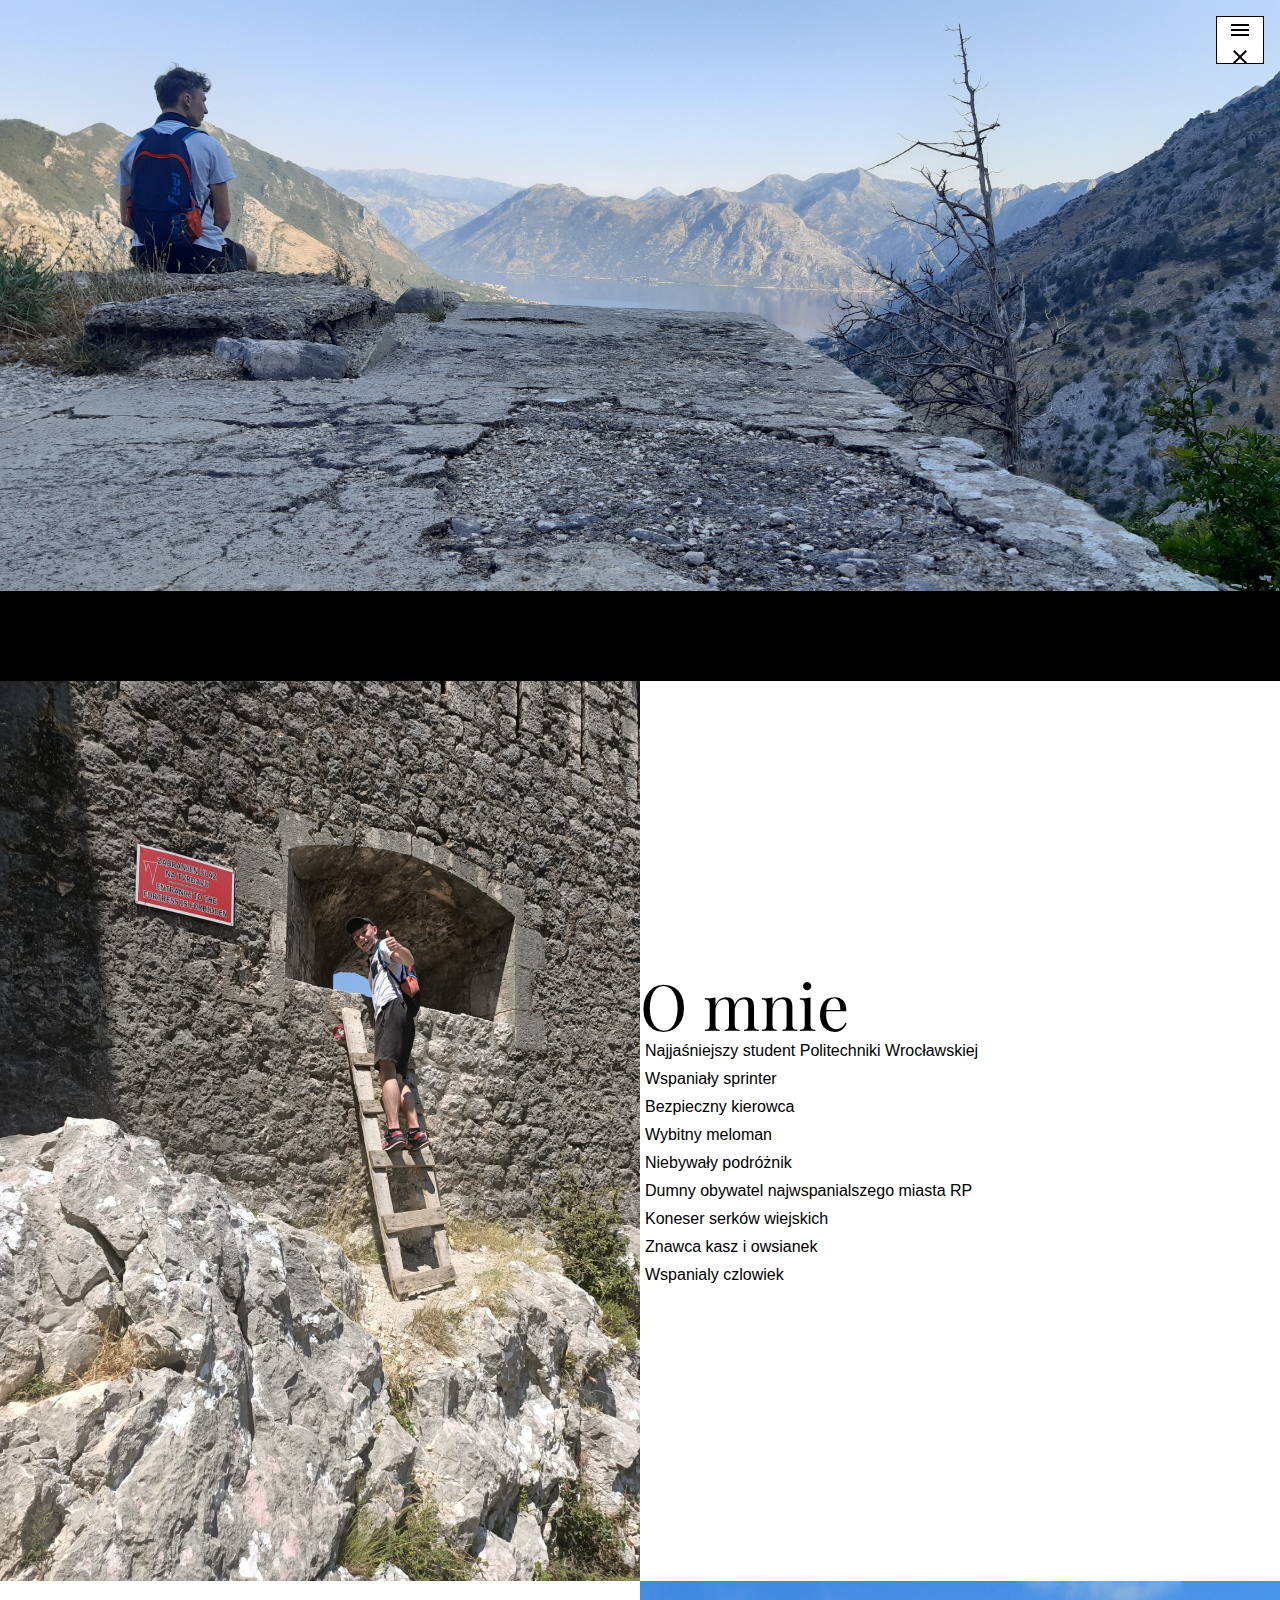
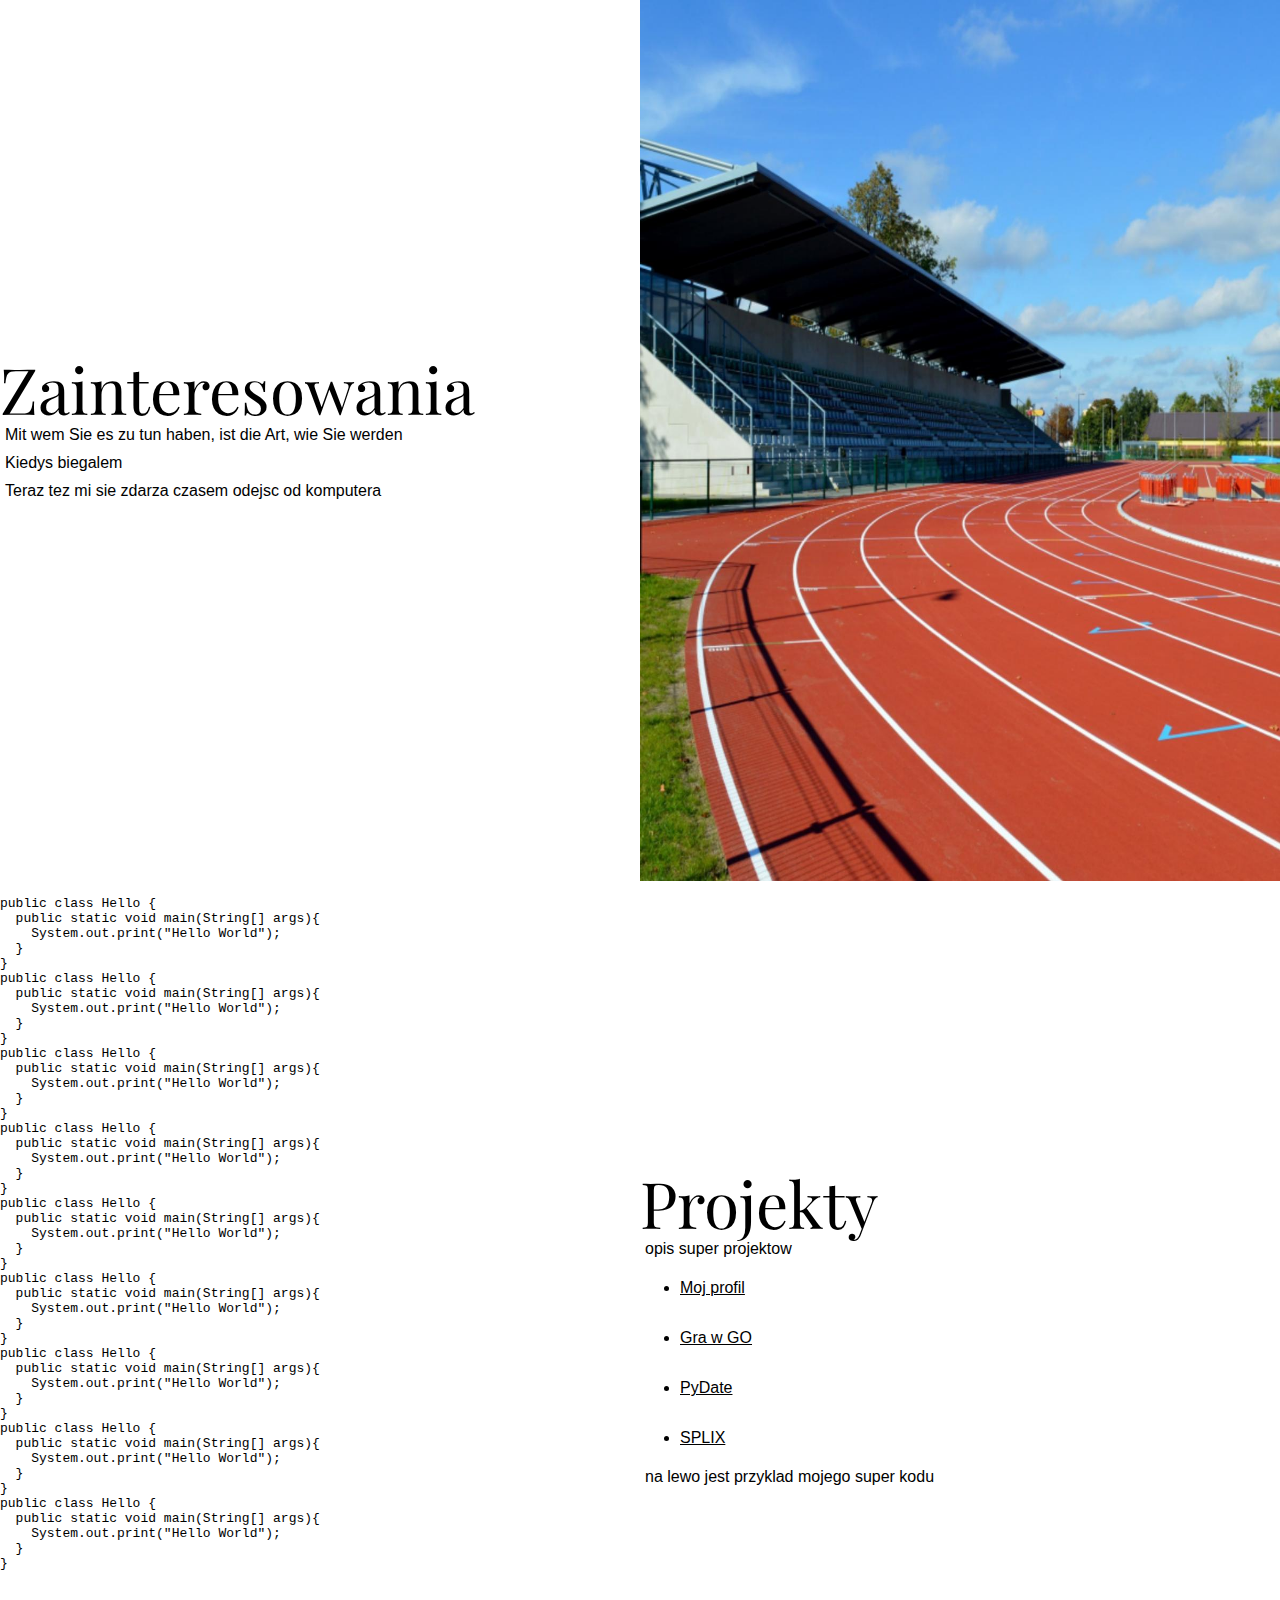
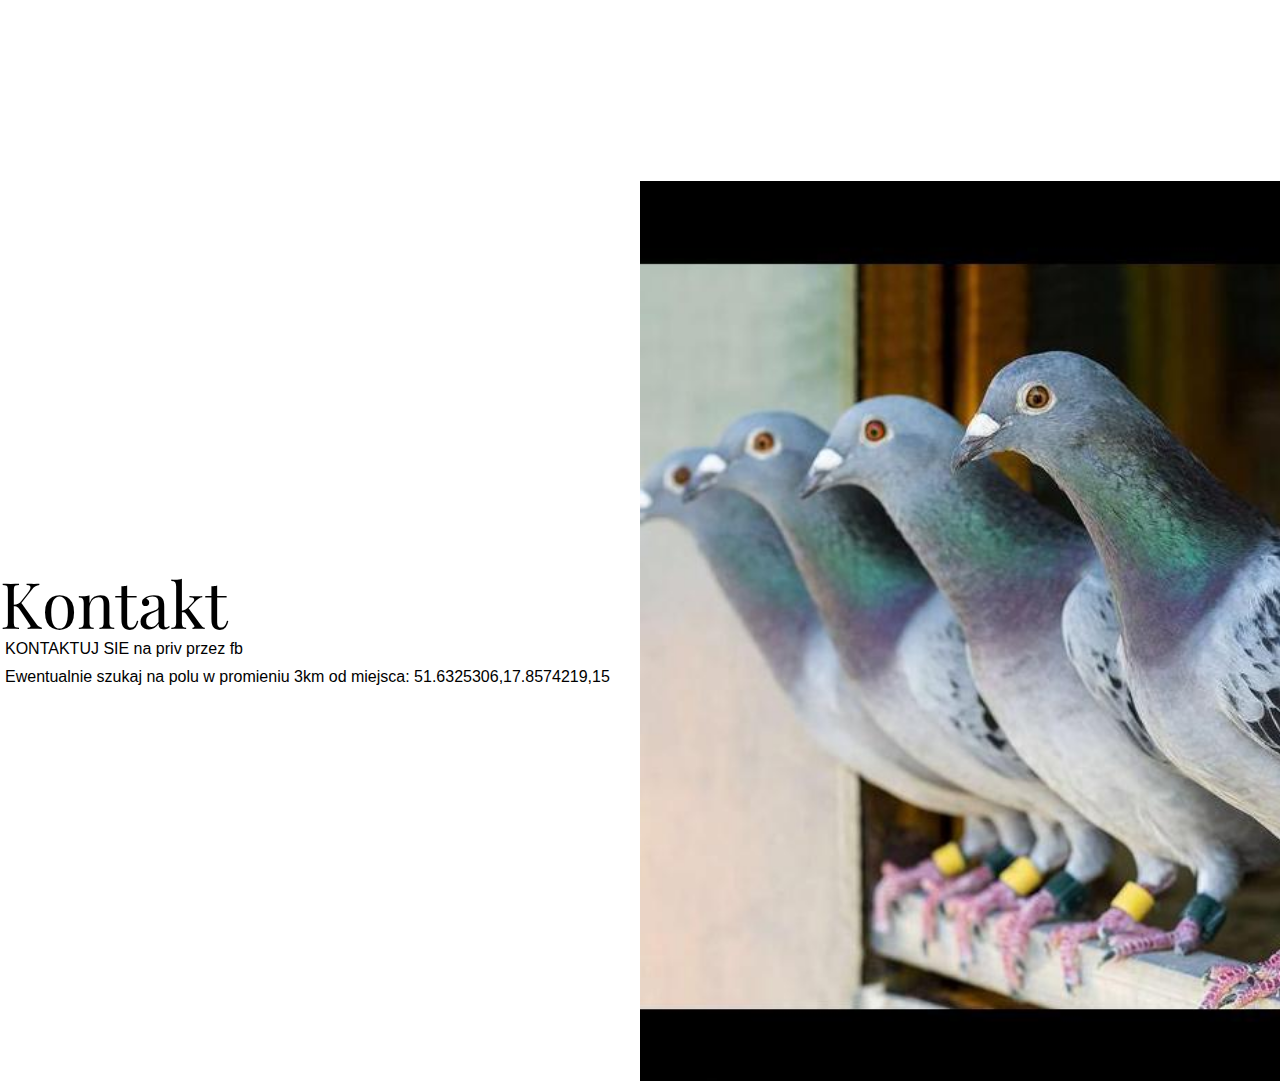
<file: zad1/index.html>
<!doctype html>
<html>
    <head>
        <title>Michal Kalina - wspanialy czlowiek</title>
        <link href="css/layout.css" rel="stylesheet">
		<script defer src="scripts/script.js"></script>
<link rel="preconnect" href="https://fonts.gstatic.com">
<link href="https://fonts.googleapis.com/css2?family=Playfair+Display:ital,wght@1,700&display=swap" rel="stylesheet">
  <link href="https://fonts.googleapis.com/icon?family=Material+Icons" rel="stylesheet">
        <meta name="viewport" content="width=device-width, initial-scale=1">
<meta charset="UTF-8">
  <button class="ham">
    <!-- X and menu icon SVGs from material icons https://material.io/resources/icons/ -->
    <span class="menuIcon material-icons">
      menu
    </span>
    <span class="xIcon material-icons">
      close
    </span>
  </button>
  <ul class="menu">
    <li><a class="menuLink" href="#about">O mnie</a></li>
    <li><a class="menuLink" href="#hobbies">Zainteresowania</a></li>
    <li><a class="menuLink" href="#projects">Projekty</a></li>
    <li><a class="menuLink" href="#contact">Kontakt</a></li>
  </ul>
    </head>
    <body>
        <main>
            <header>
                        <img  style="width:100%;" src="content/fotaglowna.jpg" alt="mainphoto">
            </header>
            <nav class="unselectable">
                <a id="info1" href="#about">O mnie</a>
                <a id="info2" href="#hobbies">Zainteresowania</a>
                <a id="info3" href="#projects">Projekty</a>
                <a id="info4" href="#contact">Kontakt</a>
            </nav>
            <section id="about">
                <aside>
                    <figure>
                        <img style="width:100%;" src="content/fotamordy.jpg" alt="myfacephoto">
                    </figure>
                </aside>
                <article>
                    <header>O mnie</header>
		    <p>Najjaśniejszy student Politechniki Wrocławskiej</p>
		    <p>Wspaniały sprinter</p>
		    <p>Bezpieczny kierowca</p>
		    <p>Wybitny meloman</p>
		    <p>Niebywały podróżnik</p>
		    <p>Dumny obywatel najwspanialszego miasta RP</p>
		    <p>Koneser serków wiejskich</p>
		    <p>Znawca kasz i owsianek</p>
		    <p>Wspanialy czlowiek</p>
                </article>
            </section>

            <section id="hobbies">
                <aside>
                    <figure>
                        <img  style="width:100%;" src="content/fotastadionu.jpg" alt="stadiumphoto">
                    </figure>
                </aside>
                <article>
                    <header>Zainteresowania</header>
                    <p>Mit wem Sie es zu tun haben, ist die Art, wie Sie werden</p>
                    <p>Kiedys biegalem</p>
                    <p>Teraz tez mi sie zdarza czasem odejsc od komputera</p>
                </article>
            </section>
            <section id="projects">
                <aside>
                    <pre>
                        <code>
public class Hello {
  public static void main(String[] args){
    System.out.print("Hello World");
  }
}
public class Hello {
  public static void main(String[] args){
    System.out.print("Hello World");
  }
}
public class Hello {
  public static void main(String[] args){
    System.out.print("Hello World");
  }
}
public class Hello {
  public static void main(String[] args){
    System.out.print("Hello World");
  }
}
public class Hello {
  public static void main(String[] args){
    System.out.print("Hello World");
  }
}
public class Hello {
  public static void main(String[] args){
    System.out.print("Hello World");
  }
}
public class Hello {
  public static void main(String[] args){
    System.out.print("Hello World");
  }
}
public class Hello {
  public static void main(String[] args){
    System.out.print("Hello World");
  }
}
public class Hello {
  public static void main(String[] args){
    System.out.print("Hello World");
  }
}
                        </code>
                    </pre>
                </aside>
                <article>
                    <header>Projekty</header>
                    <p>opis super projektow</p>
                    <ul>
                        <li><a
                               href="https://github.com/KalinaMichal">Moj profil</a>
                        </li>
                        <li><a
                               href="https://github.com/KalinaMichal/projectGO">Gra w GO</a>
                        </li>
                        <li><a
                               href="https://github.com/Masioki/Pydate">PyDate</a>
                        </li>
                        <li><a
                               href="https://github.com/speederking07/Programowanie-zespolowe">SPLIX</a>
                        </li>

                    </ul>
                    <p>na lewo jest przyklad mojego super kodu</p>

                </article>
            </section>
            <section id="contact">
                <aside>
                    <figure>
                        <img src="content/kontaktfota.jpg" alt="contactfota">
                    </figure>
                </aside>
                <article>
                    <header>Kontakt</header>
                    <p>KONTAKTUJ SIE na priv przez fb </p>
                    <p>Ewentualnie szukaj na polu w promieniu 3km od miejsca: 51.6325306,17.8574219,15</p>

                </article>
            </section>
        </main>
    </body>
</html>
</file>
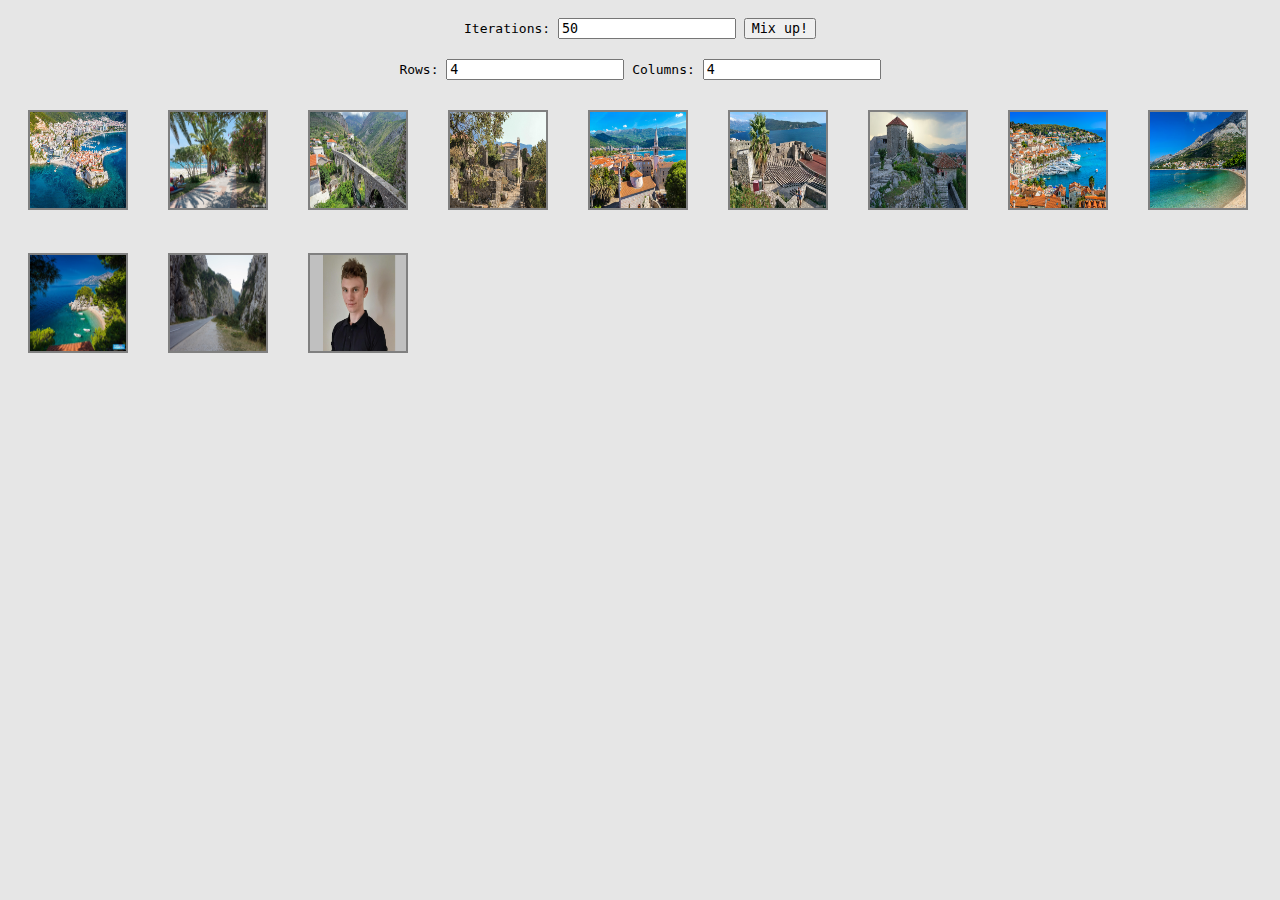
<file: zad2/index.html>
<!DOCTYPE html>
<html lang="pl">
    <head>
        <title>Puzzle</title>
        <link rel="stylesheet" href="index.css">
        <script defer src="index.js" type="module"></script>
        <meta name="viewport" content="width=device-width, initial-scale=1">
    </head>
    <body style="background-color:#e6e6e6;">
        <main>
            <form>
                <label>
                    Iterations:
                    <input type="number" value="50" min="1" id="iterations">
                </label>
                <button id="mix">Mix up!</button>
            </form>
            <form>
                <label>
                    Rows:
                    <input type="number" min="1" value="4" id="rows">
                </label>
                <label for="columns">
                    Columns:
                    <input type="number" min="1" value="4" id="columns">
                </label>
            </form>
            <div id="gallery"></div>
            <section>
                <div id="canvas-container"></div>
                <canvas id="image"></canvas>
            </section>
        </main>
    </body>
</html>
</file>
<file: zad1/css/layout.css>
:root {
/*zmienne*/
    /*kolory*/
    --mycolor-color: gray;
    /*padding i layout*/
    --mylowpadding: 5px;
    --mypadding: 10px;
    --nav-height: 10vh;
}
/* SCROLLbar*/
body::-webkit-scrollbar {
  width: 12px;               /* width of the entire scrollbar */
}

body::-webkit-scrollbar-track {
  background: gray;        /* color of the tracking area */
}

body::-webkit-scrollbar-thumb {
  background-color: black;    /* color of the scroll thumb */
  border-radius: 20px;       /* roundness of the scroll thumb */
  border: 3px solid white;  /* creates padding around scroll thumb */
}
.responsive {
  width: 100%;
  height: auto;
}

/* Usuwa dolny scrollbar */
* {
    box-sizing: border-box;
}
/**	koniec scrollbara */

html, body {
    font-family: 'Roboto Condensed', sans-serif;
    margin: 0;
    padding: 0;
    height: 100%;
    scroll-behavior: smooth;
}

a {
    color: inherit;
}

pre, code, code > p, code > span {
    direction: ltr;
    font-family: monospace;
}

/*NAVI*/
nav {
    min-height: var(--nav-height);
    padding: var(--mypadding);
    position: sticky;/*aby sie ruszal razem ze mna*/
    top: 0;
    width: 100%;
    background-color: #000000;

    display: flex;/*ten flex robi rozmiar*/
}

nav > a {
    margin: auto;
    padding: var(--mypadding);
    color: #ffffff;
    text-decoration: none;
    flex-grow: 1;
    text-align: center;
}

/*podswietlenie paska*/
nav > a:hover {
    background-color: var(--mycolor-color);
}

/*SITE HEADER*/
main > header {
    background-color: #000000;/*kolor napisow - podchodzi pod navigation*/
    position: relative;
    display: flex;
    justify-content: center;
}

/* ustawienie napisow przy obrazkach i ogolnie taki PAGE CONTENT*/
/* **************************************************************************** */
section {
    overflow: hidden;
    min-height: 100vh;
    display: flex;
    flex-flow: row;
}

section:nth-of-type(2n) {
    flex-flow: row-reverse;
}

section > aside, section > article {
    width: 50%;
}


section > article {
    /*padding: calc(var(--nav-height) * 1.66) var(--mypadding) var(--mypadding) var(--mypadding);*/
    display: flex;
    flex-flow: column;
    justify-content: center;
}

/* ustawienie napisow przy obrazkach */
section > article > header {
    color: var(--mycolor-alpha);
    font-size: 4em;
    line-height: 1;
    font-weight: normal;
font-family: 'Playfair Display', serif;
}

/* ustawienie opisow bardziej przy obrazkach */
section > article > p {
    margin: var(--mylowpadding);
}
/* **************************************************************************** */

section > aside > figure {
    height: 100%;
    overflow: hidden;
    margin: 0;
}
section > aside > figure > img {
    min-height: 100%;
}

@media only screen and (max-width: 600px) {
   section > aside{
	display: none;
    }
    section > article {
        width: 100%;
    }

    section > article > header {
        font-size: 3em;
    }
}

/**************************************************************************************/
* {
  margin: 0;
  box-sizing: border-box;
}

.ham {
  position: fixed;
  /* keep the hamburger button above everything */
  z-index: 100;
  top: 1rem;
  right: 1rem;
  width: 3rem;
  height: 3rem;
  border: black solid 1px;
  background: white;
  cursor: pointer;
}

.xIcon {
  display: none;
}

.menu {
  position: fixed;
  top: 0;
  left: 0;
  right: 0;
  bottom: 0;
  width: 100%;
  height: 100vh;
  background: black;
  color: white;
  transform: translateY(-100%);
  transition: transform 0.2s;
  list-style: none;
  padding-top: 4rem;
}

.showMenu {
  transform: translateY(0);
}

li {
  padding: 1rem 0;
}

.menuLink {
  display: inline;
  font-size: 2rem;
  color: white;
  text-decoration: none;
}

.menuLink:hover {
  text-decoration: underline;
}
</file>
<file: zad2/index.css>
* {
    box-sizing: border-box;
    font-family: monospace;
}

body, html {
    margin: 5;
}

main {
    display: flex;
    flex-flow: column;
    align-items: center;
}

main > section {
    display: flex;
}

form {
    margin: 10px;
}

#gallery > img {
    flex-flow: row wrap;
    width: 100px;
    height: 100px;
    margin: 20px;
    border: 2px solid gray;
}
</file>
